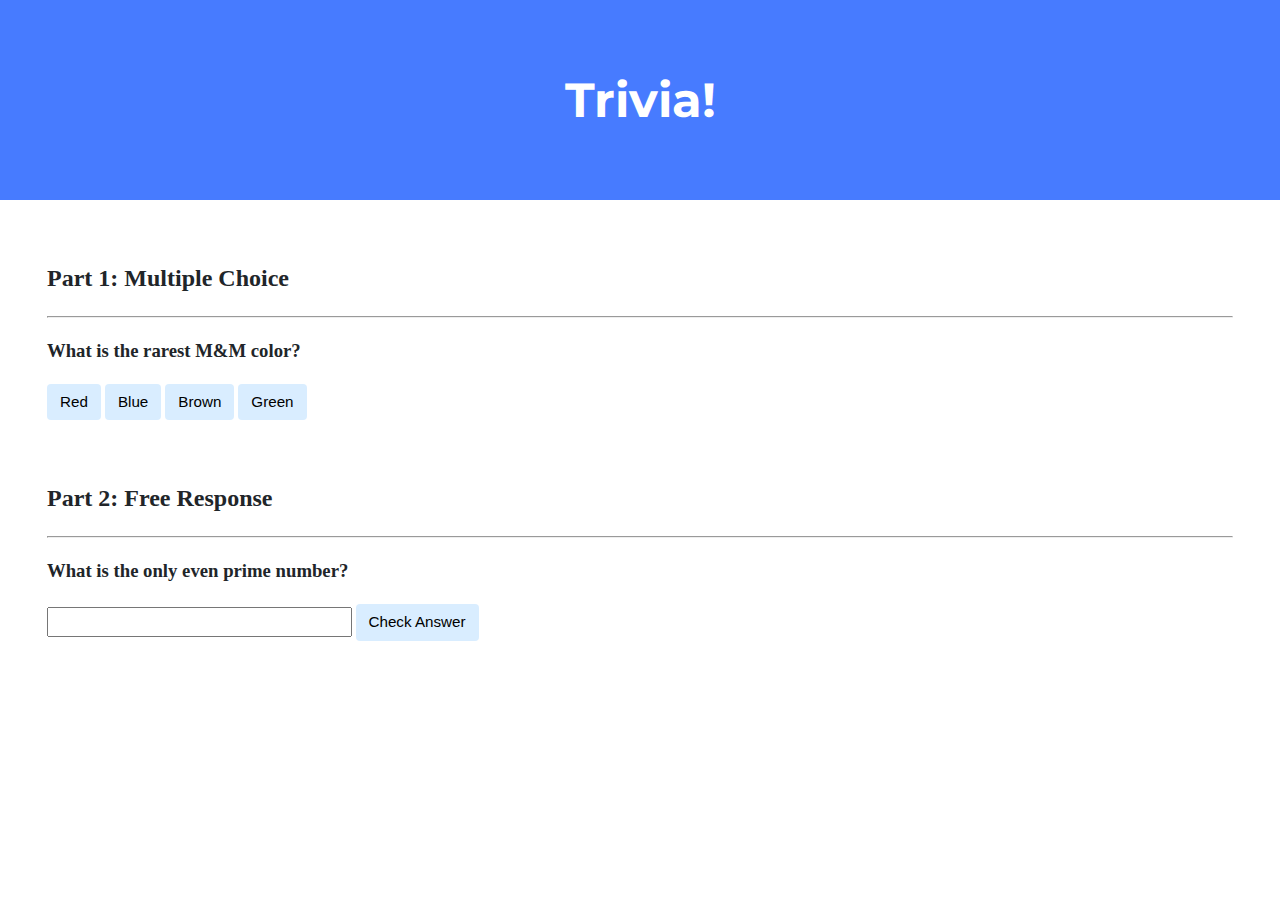
<file: lab8/index.html>
<!DOCTYPE html>

<html lang="en">
    <head>
        <link href="https://fonts.googleapis.com/css2?family=Montserrat:wght@500&display=swap" rel="stylesheet">
        <link href="styles.css" rel="stylesheet">
        <title>Trivia!</title>

        <script>

            // TODO: Add code to check answers to questions
            document.addEventListener('DOMContentLoaded', function() {

                //Response for correct answer for multiple choice
                let correct = document.querySelector('.correct');
                correct.addEventListener('click', function() {
                    correct.style.backgroundColor = 'green';
                    document.querySelector('#feedback1').innerHTML = 'Correct!';

                });

                //Response for wrong answer for multiple choice
                let wrong = document.querySelectorAll('.wrong');
                for (let i = 0; i < wrong.length; i++)
                {
                    wrong[i].addEventListener('click', function() {
                        wrong[i].style.backgroundColor = 'red';
                        document.querySelector('#feedback1').innerHTML = 'Incorrect';
                    });
                };

                //Response for free response question
                document.querySelector('#check').addEventListener('click', function() {
                    let answer = document.querySelector('input');
                    if (answer.value == "2") {
                        answer.style.backgroundColor = 'green';
                        document.querySelector('#feedback2').innerHTML = 'Correct!';
                    }
                    else {
                        answer.style.backgroundColor = 'red';
                        document.querySelector('#feeback2').innerHTML = 'Incorrect';
                    }
                });
            });

        </script>

    </head>
    <body>

        <div class="jumbotron">
            <h1>Trivia!</h1>
        </div>

        <div class="container">

            <div class="section">
                <h2>Part 1: Multiple Choice </h2>
                <hr>

                <h3>What is the rarest M&M color?</h3>
                <button class = "wrong">Red</button>
                <button class = "wrong">Blue</button>
                <button class = "correct">Brown</button>
                <button class = "wrong">Green</button>

                <p id = "feedback1"></p>

                <!-- TODO: Add multiple choice question here -->

            </div>

            <div class="section">
                <h2>Part 2: Free Response</h2>
                <hr>
                <h3>What is the only even prime number?</h3>
                <input type="text"></input>
                <button id="check">Check Answer</button>

                <!-- TODO: Add free response question here -->

            </div>

        </div>
    </body>
</html>
</file>
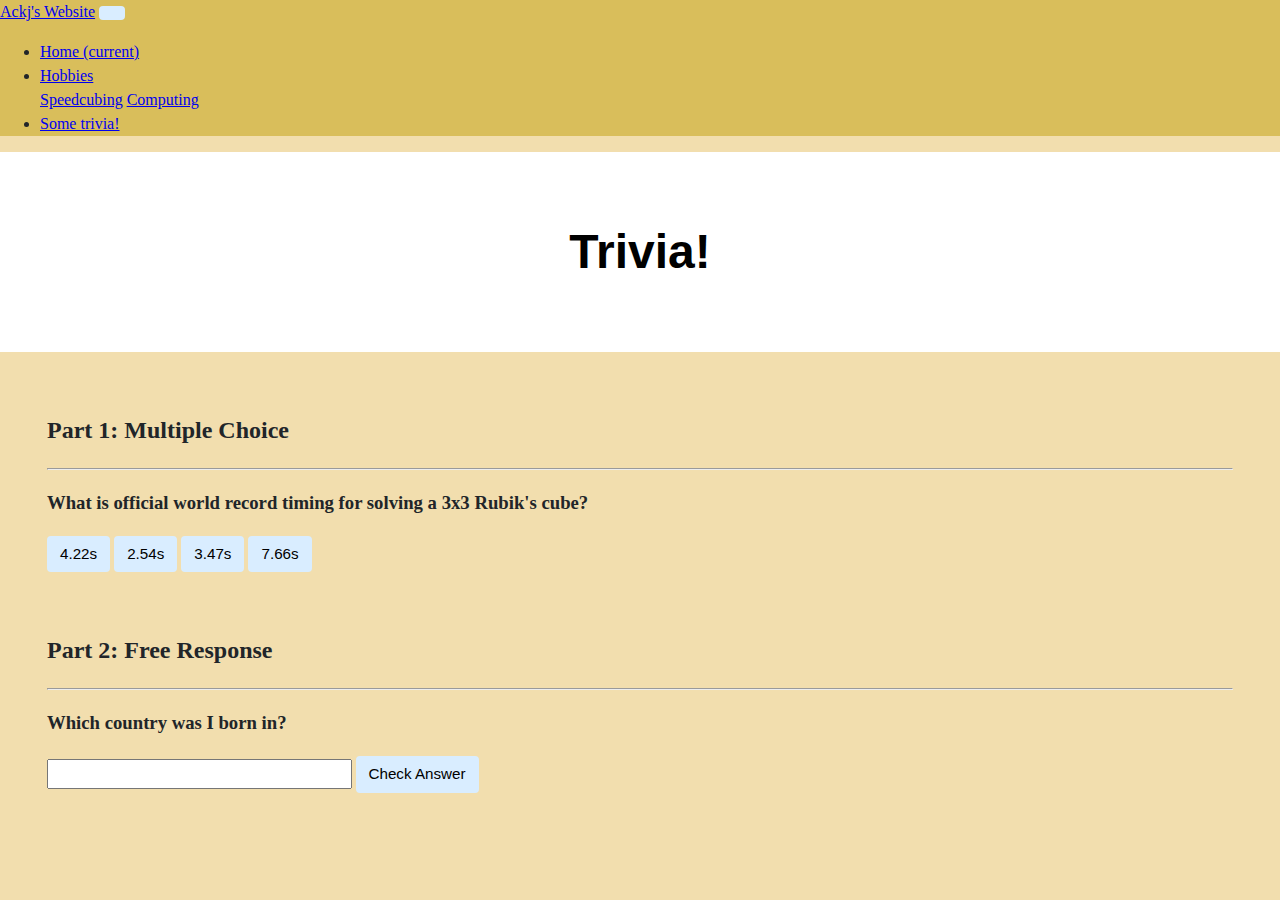
<file: pset8/homepage/trivia.html>
<!DOCTYPE html>

<html lang="en">
    <head>
        <link rel="stylesheet" href="https://cdn.jsdelivr.net/npm/bootstrap@4.5.3/dist/css/bootstrap.min.css" integrity="sha384-TX8t27EcRE3e/ihU7zmQxVncDAy5uIKz4rEkgIXeMed4M0jlfIDPvg6uqKI2xXr2" crossorigin="anonymous">
        <script src="https://code.jquery.com/jquery-3.5.1.slim.min.js" integrity="sha384-DfXdz2htPH0lsSSs5nCTpuj/zy4C+OGpamoFVy38MVBnE+IbbVYUew+OrCXaRkfj" crossorigin="anonymous"></script>
        <script src="https://cdn.jsdelivr.net/npm/bootstrap@4.5.3/dist/js/bootstrap.bundle.min.js" integrity="sha384-ho+j7jyWK8fNQe+A12Hb8AhRq26LrZ/JpcUGGOn+Y7RsweNrtN/tE3MoK7ZeZDyx" crossorigin="anonymous"></script>
        <link href="styles.css" rel="stylesheet">
        <title>Some trivia!</title>

        <!--javascript for my trivia page-->
        <script>

            // TODO: Add code to check answers to questions
            document.addEventListener('DOMContentLoaded', function()  {

                //Response for correct answer for multiple choice
                let correct = document.querySelector('.correct');
                correct.addEventListener('click', function() {
                    correct.style.backgroundColor = 'green';
                    document.querySelector('#feedback1').innerHTML = 'Correct! The world record is held by Du Yusheng. He broke the world record on 24 November 2018!';

                });

                //Response for wrong answer for multiple choice
                let wrong = document.querySelectorAll('.wrong');
                for (let i = 0; i < wrong.length; i++)
                {
                    wrong[i].addEventListener('click', function() {
                        wrong[i].style.backgroundColor = 'red';
                        document.querySelector('#feedback1').innerHTML = 'Incorrect';
                    });
                };

                //Response for free response question
                document.querySelector('#check').addEventListener('click', function() {
                    let answer = document.querySelector('input');
                    if (answer.value.toLowerCase() == "singapore") {
                        answer.style.backgroundColor = 'green';
                        document.querySelector('#feedback2').innerHTML = 'Correct!';
                    }
                    else {
                        answer.style.backgroundColor = 'red';
                        document.querySelector('#feeback2').innerHTML = 'Incorrect';
                    }
                });
            });

        </script>
    </head>
    <body>

        <!--Navigation bar at the top of the page, with 4 buttons for each page-->
        <nav class="navbar navbar-expand-lg navbar-light" style="background-color: #d9be5b;">
          <a class="navbar-brand" href="#">Ackj's Website</a>
          <button class="navbar-toggler" type="button" data-toggle="collapse" data-target="#navbarNavAltMarkup" aria-controls="navbarNavAltMarkup" aria-expanded="false" aria-label="Toggle navigation">
            <span class="navbar-toggler-icon"></span>
          </button>
          <div class="collapse navbar-collapse" id="navbarNavAltMarkup">
            <div class="navbar-nav">
              <ul class="navbar-nav">
                <li>
                  <a class="nav-link active" href="index.html">Home <span class="sr-only">(current)</span></a>
                </li>

                <li>
                  <a class="nav-link dropdown-toggle" href="#" id="navbarDropdownMenuLink" role="button" data-toggle="dropdown" aria-haspopup="true" aria-expanded="false">Hobbies</a>
                  <div class="dropdown-menu" aria-labelledby="navbarDropdownMenuLink">
                    <a class="dropdown-item" href="page1.html">Speedcubing</a>
                    <a class="dropdown-item" href="page2.html">Computing</a>
                  </div>
                </li>

                <li>
                  <a class="nav-link" href="trivia.html" >Some trivia!</a>
                </li>

              </ul>
            </div>
          </div>
        </nav>

        <!-- Contents of the page-->
        <div class="jumbotron">
            <h1>Trivia!</h1>
        </div>

        <div class="container">

            <div class="section">
                <h2>Part 1: Multiple Choice </h2>
                <hr>
                <!-- Multiple choice question here -->
                <h3>What is official world record timing for solving a 3x3 Rubik's cube?</h3>
                <button class = "wrong">4.22s</button>
                <button class = "wrong">2.54s</button>
                <button class = "correct">3.47s</button>
                <button class = "wrong">7.66s</button>

                <p id = "feedback1"></p>



            </div>

            <div class="section">
                <!-- Free response question here -->
                <h2>Part 2: Free Response</h2>
                <hr>
                <h3>Which country was I born in?</h3>
                <input type="text">
                <button id="check">Check Answer</button>



            </div>

        </div>
    </body>
</html>
</file>
<file: lab8/styles.css>
body {
    background-color: #fff;
    color: #212529;
    font-size: 1rem;
    font-weight: 400;
    line-height: 1.5;
    margin: 0;
    text-align: left;
}

.container {
    margin-left: auto;
    margin-right: auto;
    padding-left: 15px;
    padding-right: 15px;
}

.jumbotron {
    background-color: #477bff;
    color: #fff;
    margin-bottom: 2rem;
    padding: 2rem 1rem;
    text-align: center;
}

.section {
    padding: 0.5rem 2rem 1rem 2rem;
}

.section:hover {
    background-color: #f5f5f5;
    transition: color 2s ease-in-out, background-color 0.15s ease-in-out;
}

h1 {
    font-family: 'Montserrat', sans-serif;
    font-size: 48px;
}

button, input[type="submit"] {
    background-color: #d9edff;
    border: 1px solid transparent;
    border-radius: 0.25rem;
    font-size: 0.95rem;
    font-weight: 400;
    line-height: 1.5;
    padding: 0.375rem 0.75rem;
    text-align: center;
    transition: color 0.15s ease-in-out, background-color 0.15s ease-in-out, border-color 0.15s ease-in-out, box-shadow 0.15s ease-in-out;
    vertical-align: middle;
}


input[type="text"] {
    line-height: 1.8;
    width: 25%;
}

input[type="text"]:hover {
    background-color: #f5f5f5;
    transition: color 2s ease-in-out, background-color 0.15s ease-in-out;
}
</file>
<file: pset8/homepage/styles.css>
body {
    background-color: #f2deae;
    color: #212529;
    font-size: 1rem;
    font-weight: 400;
    line-height: 1.5;
    margin: 0;
    text-align: left;
}

.container {
    margin-left: auto;
    margin-right: auto;
    padding-left: 15px;
    padding-right: 15px;
}

.jumbotron {
    background-color: #ffffff;
    color: #000;
    margin-bottom: 2rem;
    padding: 2rem 1rem;
    text-align: center;
}

.section {
    padding: 0.5rem 2rem 1rem 2rem;
}

.section:hover {
    background-color: #f5f5f5;
    transition: color 2s ease-in-out, background-color 0.15s ease-in-out;
}

h1 {
    font-family: 'Montserrat', sans-serif;
    font-size: 48px;
}

button, input[type="submit"] {
    background-color: #d9edff;
    border: 1px solid transparent;
    border-radius: 0.25rem;
    font-size: 0.95rem;
    font-weight: 400;
    line-height: 1.5;
    padding: 0.375rem 0.75rem;
    text-align: center;
    transition: color 0.15s ease-in-out, background-color 0.15s ease-in-out, border-color 0.15s ease-in-out, box-shadow 0.15s ease-in-out;
    vertical-align: middle;
}


input[type="text"] {
    line-height: 1.8;
    width: 25%;
}

input[type="text"]:hover {
    background-color: #f5f5f5;
    transition: color 2s ease-in-out, background-color 0.15s ease-in-out;
}
</file>
